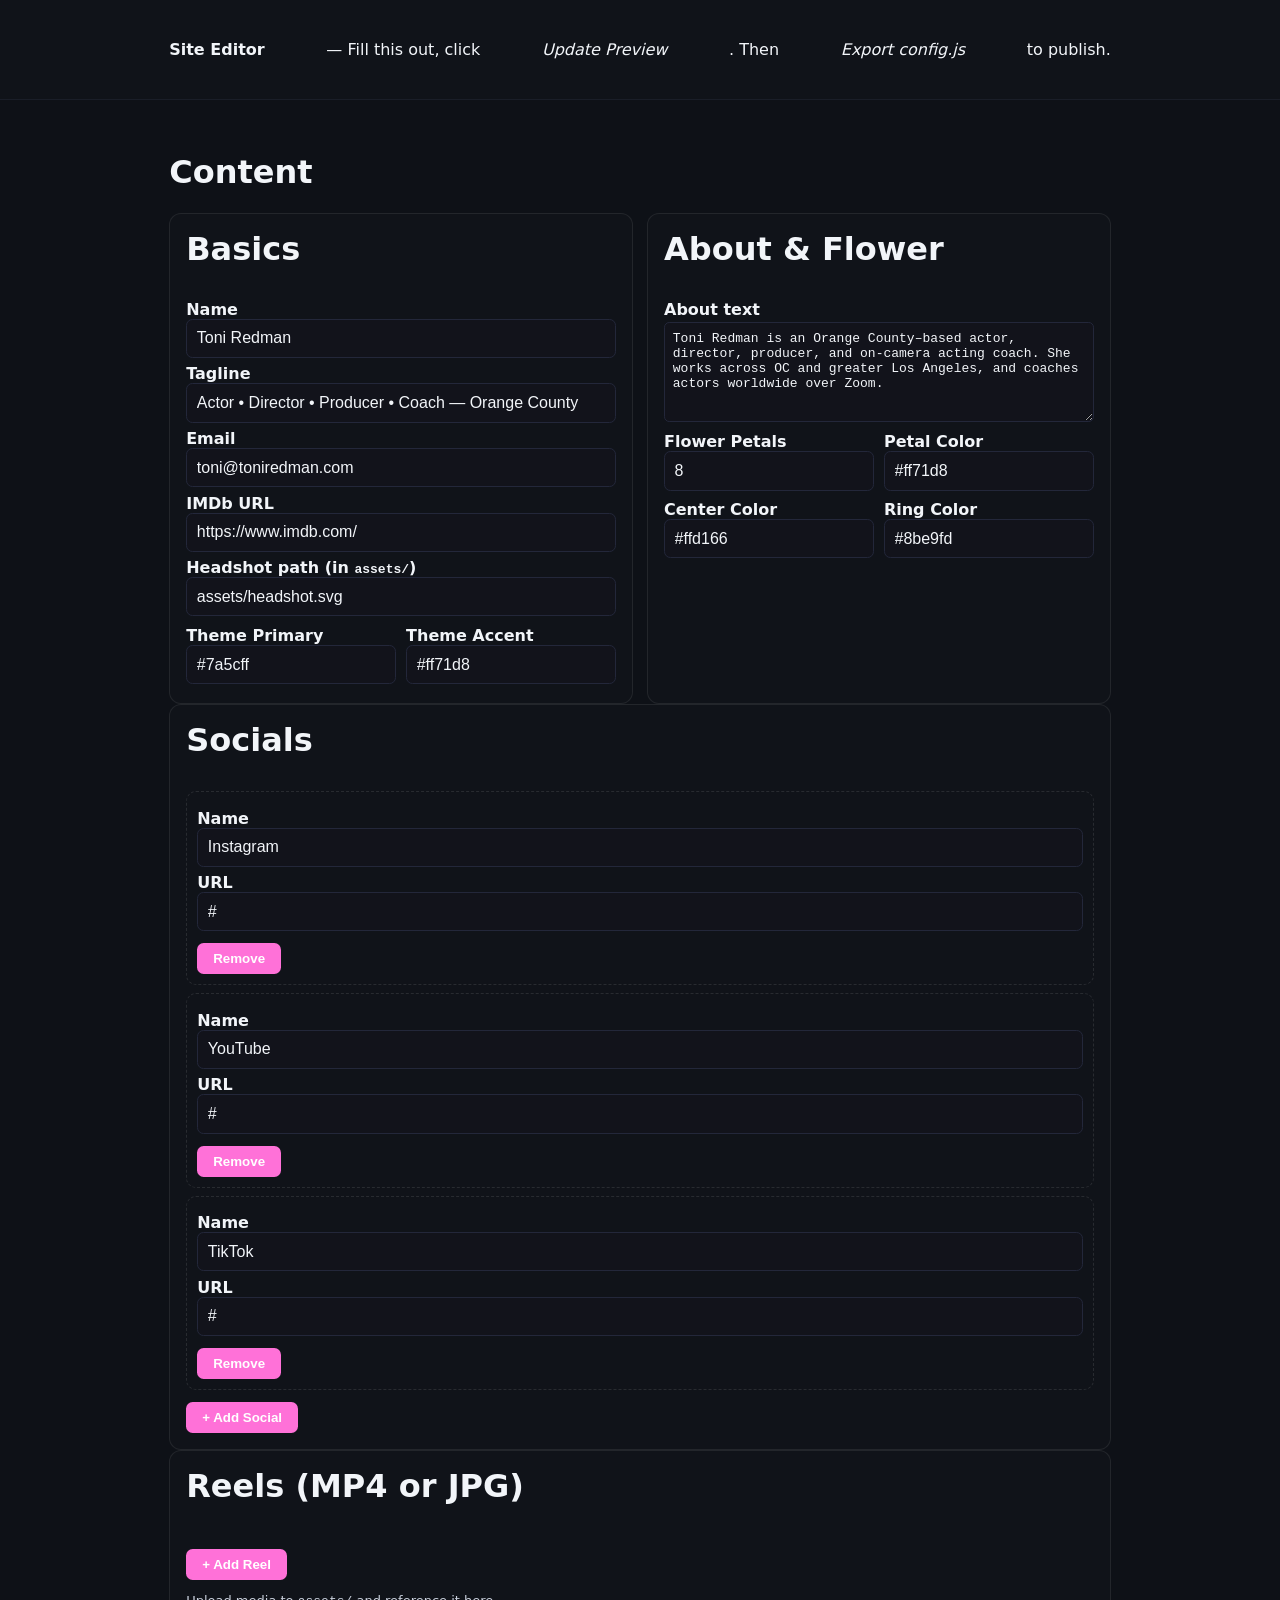
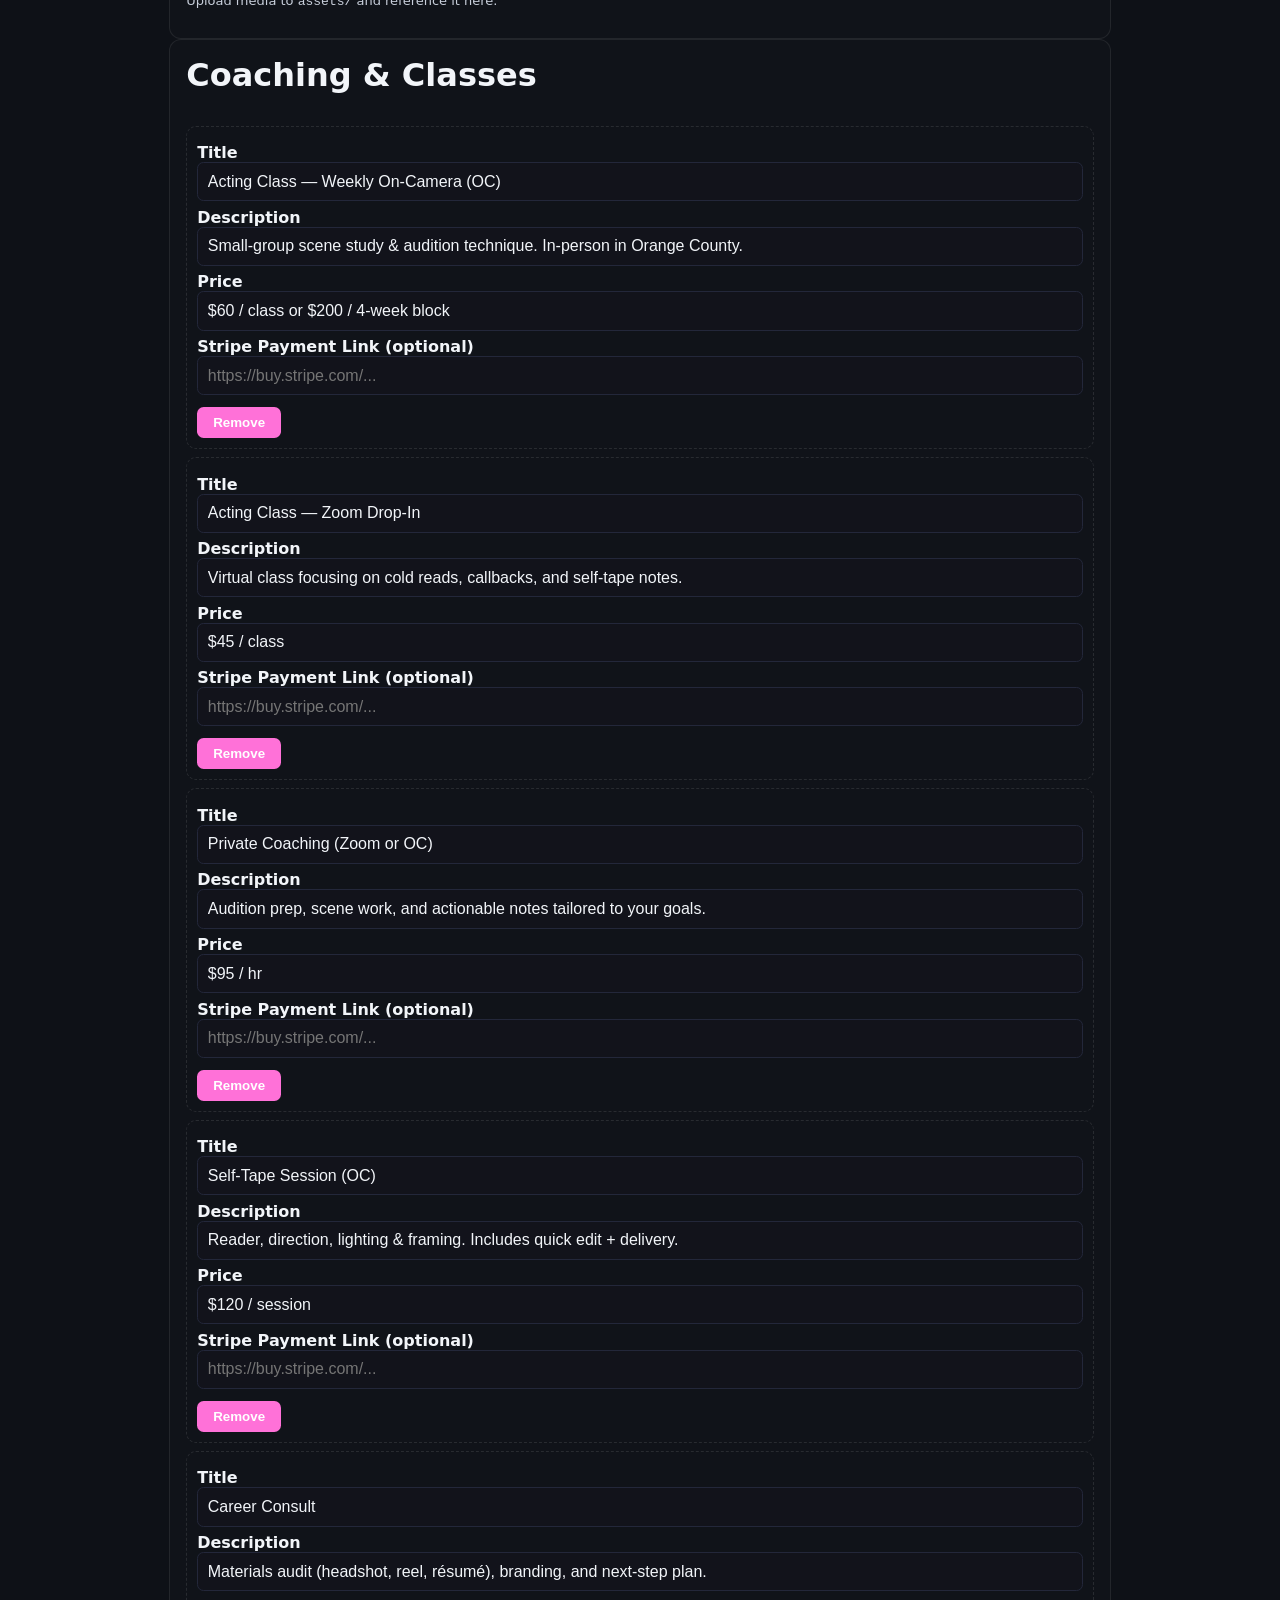
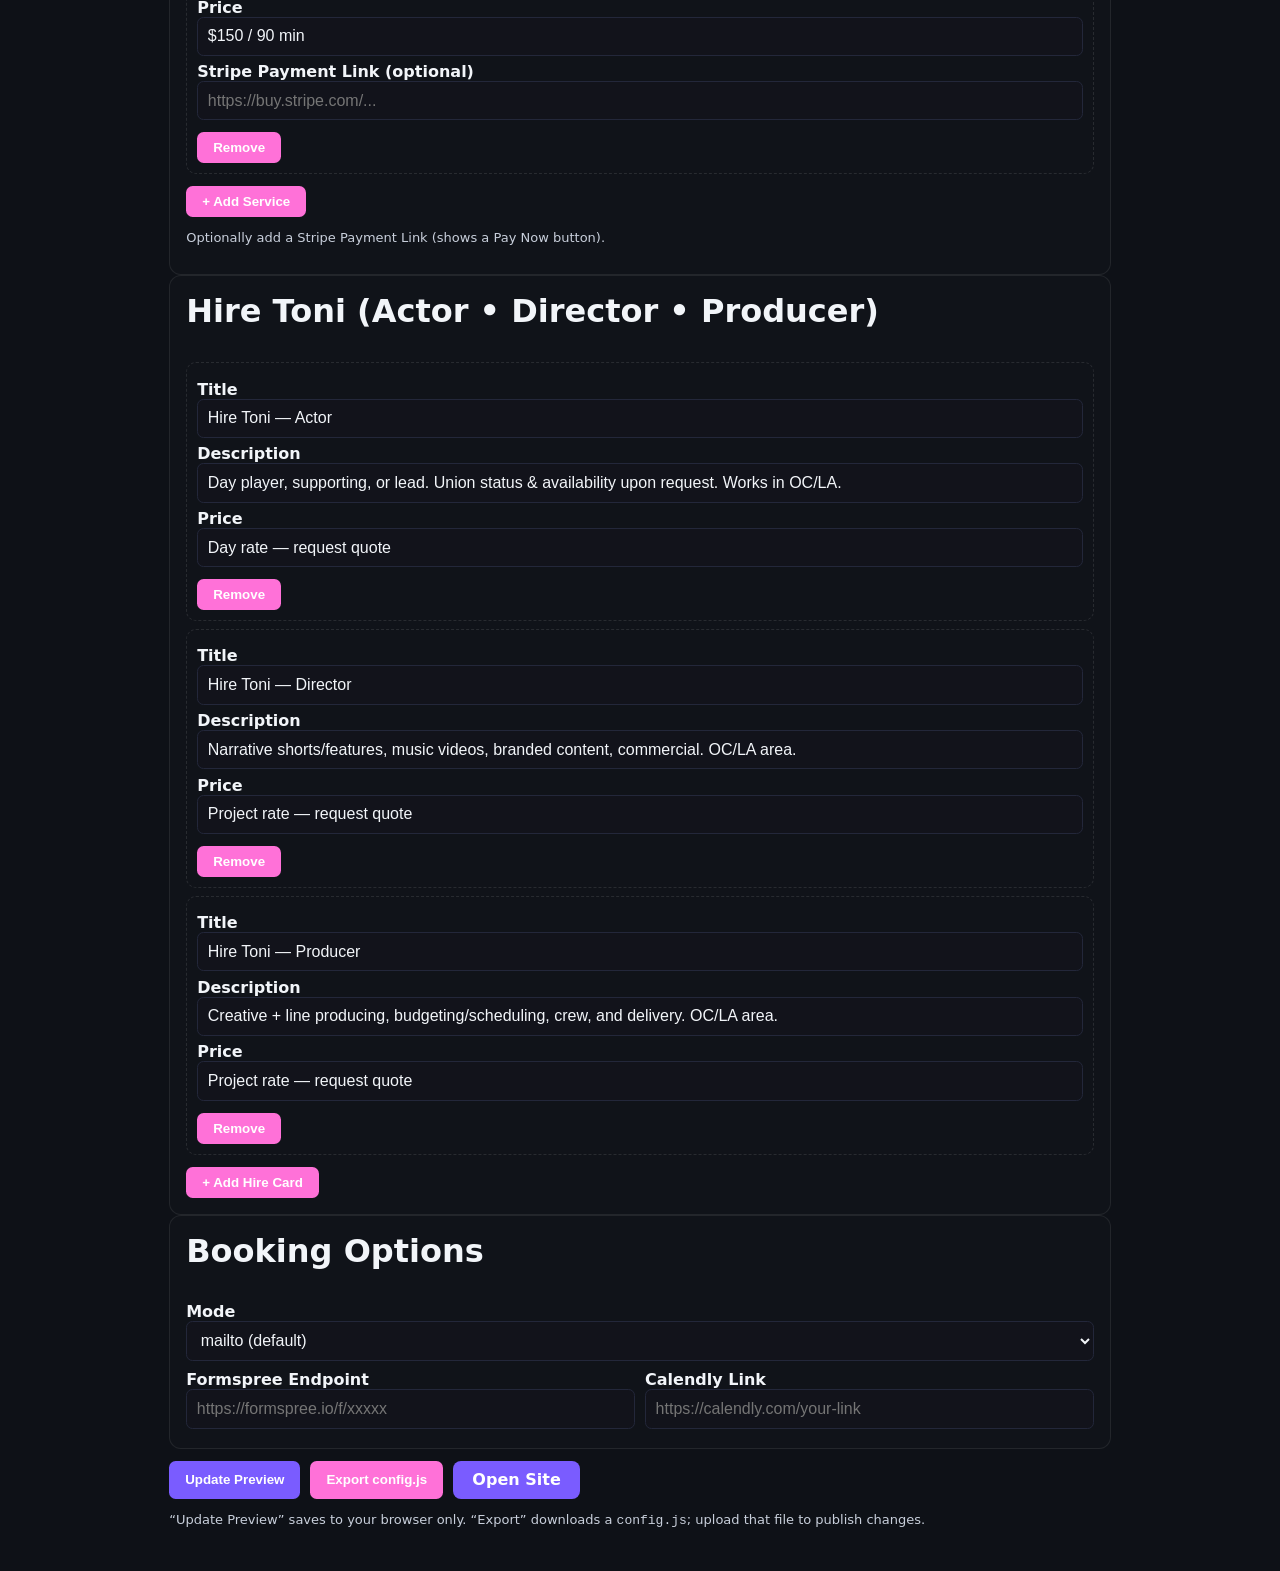
<file: admin.html>
<!doctype html>
<html lang="en">
<head>
  <meta charset="utf-8" />
  <meta name="viewport" content="width=device-width, initial-scale=1" />
  <title>Site Editor — Toni</title>
  <link rel="stylesheet" href="styles/style.css">
  <style>
    body{background:#0e1117}
    .wrap{max-width:980px}
    .grid{display:grid;gap:14px;grid-template-columns:1fr 1fr}
    .cardish{background:#101319;border:1px solid rgba(255,255,255,.08);padding:16px;border-radius:12px}
    label{font-weight:700;margin:.4rem 0 .2rem;display:block}
    input[type="text"], input[type="url"], input[type="email"], textarea, select{width:100%}
    textarea{min-height:100px}
    .row{display:grid;grid-template-columns:1fr 1fr;gap:10px}
    .btnbar{display:flex;gap:10px;margin-top:12px}
    .small{font-size:13px;color:#c8cfdb}
    .list{display:grid;gap:8px;margin-top:8px}
    .list .item{border:1px dashed rgba(255,255,255,.1);padding:10px;border-radius:10px}
  </style>
</head>
<body>
  <header class="site-header"><div class="wrap"><strong>Site Editor</strong> — Fill this out, click <em>Update Preview</em>. Then <em>Export config.js</em> to publish.</div></header>
  <main class="admin">
    <div class="wrap">
      <h1>Content</h1>

      <div class="grid">
        <section class="cardish">
          <h2>Basics</h2>
          <label>Name <input id="name" type="text"></label>
          <label>Tagline <input id="tagline" type="text"></label>
          <label>Email <input id="email" type="email"></label>
          <label>IMDb URL <input id="imdb" type="url"></label>
          <label>Headshot path (in <code>assets/</code>) <input id="headshot" type="text" placeholder="assets/toni.jpg"></label>
          <div class="row">
            <label>Theme Primary <input id="primary" type="text" placeholder="#7a5cff"></label>
            <label>Theme Accent <input id="accent" type="text" placeholder="#ff71d8"></label>
          </div>
        </section>

        <section class="cardish">
          <h2>About & Flower</h2>
          <label>About text</label>
          <textarea id="about"></textarea>
          <div class="row">
            <label>Flower Petals <input id="petals" type="text" placeholder="8"></label>
            <label>Petal Color <input id="flowerPetal" type="text" placeholder="#ff71d8"></label>
          </div>
          <div class="row">
            <label>Center Color <input id="flowerCenter" type="text" placeholder="#ffd166"></label>
            <label>Ring Color <input id="flowerRing" type="text" placeholder="#8be9fd"></label>
          </div>
        </section>
      </div>

      <section class="cardish">
        <h2>Socials</h2>
        <div class="list" id="socials"></div>
        <div class="btnbar"><button class="btn alt" id="addSocial">+ Add Social</button></div>
      </section>

      <section class="cardish">
        <h2>Reels (MP4 or JPG)</h2>
        <div class="list" id="reels"></div>
        <div class="btnbar"><button class="btn alt" id="addReel">+ Add Reel</button></div>
        <p class="small">Upload media to <code>assets/</code> and reference it here.</p>
      </section>

      <section class="cardish">
        <h2>Coaching & Classes</h2>
        <div class="list" id="services"></div>
        <div class="btnbar"><button class="btn alt" id="addService">+ Add Service</button></div>
        <p class="small">Optionally add a Stripe Payment Link (shows a Pay Now button).</p>
      </section>

      <section class="cardish">
        <h2>Hire Toni (Actor • Director • Producer)</h2>
        <div class="list" id="hire"></div>
        <div class="btnbar"><button class="btn alt" id="addHire">+ Add Hire Card</button></div>
      </section>

      <section class="cardish">
        <h2>Booking Options</h2>
        <label>Mode
          <select id="bookingMode">
            <option value="mailto">mailto (default)</option>
            <option value="formspree">formspree</option>
            <option value="calendly">calendly</option>
          </select>
        </label>
        <div class="row">
          <label>Formspree Endpoint <input id="formspree" type="url" placeholder="https://formspree.io/f/xxxxx"></label>
          <label>Calendly Link <input id="calendly" type="url" placeholder="https://calendly.com/your-link"></label>
        </div>
      </section>

      <div class="btnbar">
        <button class="btn" id="preview">Update Preview</button>
        <button class="btn alt" id="export">Export config.js</button>
        <a class="btn" href="index.html" target="_blank">Open Site</a>
      </div>
      <p class="small">“Update Preview” saves to your browser only. “Export” downloads a <code>config.js</code>; upload that file to publish changes.</p>
    </div>
  </main>
  <script type="module" src="scripts/admin.js"></script>
</body>
</html>
</file>
<file: styles/style.css>
:root{
  --bg: #0b0d10;
  --surface: #101319;
  --text: #f2f5f9;
  --muted: #c8cfdb;
  --primary: #7a5cff;
  --accent: #ff71d8;
  --ring: 0 0 0 3px color-mix(in oklab, var(--primary) 40%, transparent);
}
* {
  box-sizing: border-box;
}
html, body {
  height: 100%;
}
body {
  margin: 0;
  font-family: Inter, system-ui, -apple-system, Segoe UI, Roboto, Helvetica, Arial, sans-serif;
  background: radial-gradient(1200px 600px at 85% -10%, color-mix(in oklab, var(--accent) 12%, transparent), transparent 60%), var(--bg);
  color: var(--text);
}

/* Header */
.site-header {
  background: var(--surface);
  border-bottom: 1px solid #1a1e28;
  padding-top: 0.5rem;
  padding-bottom: 0.5rem;
}
.site-header .wrap {
  display: flex;
  align-items: center;
  justify-content: space-between;
}
.brand {
  display: flex;
  align-items: center;
  gap: 0.6em;
}
.logo {
  display: flex;
  align-items: center;
  text-decoration: none;
  color: var(--primary);
  font-weight: 800;
  font-size: 1.2em;
}
.logo img {
  margin-right: 0.4em;
}
.tagline {
  font-size: 0.95em;
  color: var(--muted);
  margin-left: 1em;
}

/* Navbar */
.nav {
  display: flex;
  gap: 1.2em;
}
.nav a {
  color: var(--muted);
  text-decoration: none;
  font-weight: 600;
  transition: color 0.2s;
}
.nav a:hover, .nav a:focus {
  color: var(--primary);
}

/* Main layout */
.wrap {
  max-width: 900px;
  margin: 0 auto;
  padding: 2rem 1.2rem;
}
.section {
  background: var(--surface);
  margin-bottom: 2rem;
  border-radius: 1.2rem;
  box-shadow: 0 2px 24px 0 rgb(20 24 32 / 0.1);
}
.section.altbg {
  background: #181b24;
}
h1, h2, h3, h4 {
  font-weight: 800;
  color: var(--text);
}
h2 {
  margin-top: 0;
  margin-bottom: 1em;
  font-size: 2em;
}
.prose {
  color: var(--muted);
  font-size: 1.1em;
  line-height: 1.7;
}

/* Hero section */
.hero {
  background: transparent;
  padding-bottom: 0;
}
.hero-grid {
  display: flex;
  flex-wrap: wrap;
  gap: 2rem;
  align-items: center;
  justify-content: space-between;
}
.hero-copy {
  flex: 2;
  min-width: 260px;
}
.hero-copy h1 {
  margin-bottom: 0.3em;
  font-size: 2.2em;
}
.hero-copy .lead {
  font-size: 1.2em;
  color: var(--muted);
}
.cta-row {
  margin: 1.2em 0;
  display: flex;
  gap: 1em;
}
.btn, .btn.alt {
  display: inline-block;
  padding: 0.6em 1.2em;
  border-radius: 0.5em;
  font-weight: 600;
  background: var(--primary);
  color: #fff;
  border: none;
  cursor: pointer;
  text-decoration: none;
  transition: background 0.2s, color 0.2s;
}
.btn.alt {
  background: var(--accent);
}
.btn:hover, .btn:focus {
  background: color-mix(in oklab, var(--primary) 80%, #fff 20%);
}
.btn.alt:hover, .btn.alt:focus {
  background: color-mix(in oklab, var(--accent) 80%, #fff 20%);
}
.socials {
  margin-top: 1em;
  display: flex;
  gap: 0.8em;
}
.hero-headshot {
  flex: 1;
  min-width: 180px;
  display: flex;
  flex-direction: column;
  align-items: center;
}
.hero-headshot img {
  border-radius: 50%;
  width: 180px;
  height: 180px;
  object-fit: cover;
  border: 3px solid var(--accent);
  background: #222;
  box-shadow: 0 2px 16px #0005;
}
.flower-wrap {
  margin-top: 1em;
  width: 120px;
  height: 120px;
  display: flex;
  align-items: center;
  justify-content: center;
}
#flower {
  width: 100%;
  height: 100%;
}

/* Cards, services, quotes, etc. */
.cards, .services {
  display: flex;
  flex-wrap: wrap;
  gap: 1.2em;
  margin: 1em 0;
  list-style: none;
  padding: 0;
}
.cards > div, .services > li {
  background: #151821;
  border-radius: 0.8em;
  padding: 1em;
  color: var(--text);
  box-shadow: 0 1px 8px #0003;
  min-width: 220px;
  flex: 1 1 220px;
}
.cards > div:hover, .services > li:hover {
  background: var(--primary);
  color: #fff;
  cursor: pointer;
  transition: background 0.2s, color 0.2s;
}
.quotes {
  display: grid;
  gap: 1.5em;
  grid-template-columns: repeat(auto-fit, minmax(260px, 1fr));
  margin: 1.5em 0;
}
.quotes > blockquote {
  background: #14161c;
  color: var(--muted);
  border-left: 4px solid var(--accent);
  padding: 1em;
  border-radius: 0.6em;
  font-size: 1.08em;
  margin: 0;
}

/* Coaching video blossom overlay */
.blossom {
  position: relative;
  width: 100%;
  max-width: 360px;
}
.blossom video {
  width: 100%;
  border-radius: 0.8em;
  box-shadow: 0 2px 16px #0006;
}
.overlay {
  position: absolute;
  bottom: 1em;
  left: 1em;
  right: 1em;
  background: color-mix(in oklab, var(--surface) 80%, var(--accent) 20%);
  color: #fff;
  padding: 0.5em 1em;
  border-radius: 0.5em;
  font-weight: 600;
  font-size: 1em;
  pointer-events: none;
}

/* Contact form */
.contact {
  display: grid;
  gap: 1em;
  margin: 1.5em 0 0 0;
  background: #181b24;
  padding: 1.5em;
  border-radius: 0.8em;
  box-shadow: 0 1px 8px #0003;
}
.field {
  display: flex;
  flex-direction: column;
  gap: 0.3em;
}
.field label {
  font-weight: 600;
  color: var(--muted);
}
input, select, textarea {
  padding: 0.6em;
  border-radius: 0.4em;
  border: 1px solid #23273a;
  background: #12131b;
  color: var(--text);
  font-size: 1em;
  transition: border-color 0.2s;
}
input:focus, select:focus, textarea:focus {
  outline: none;
  border-color: var(--primary);
  box-shadow: var(--ring);
}
textarea {
  resize: vertical;
}
.hint {
  color: var(--muted);
  font-size: 0.95em;
  margin-top: 0.5em;
}

/* Footer */
.site-footer {
  background: var(--surface);
  padding: 1em 0;
  text-align: center;
  color: var(--muted);
  font-size: 0.95em;
  margin-top: 2em;
}
.site-footer .wrap {
  padding: 0;
}

/* Skip to content */
.skip {
  position: absolute;
  left: -999px;
  top: 0;
  background: var(--accent);
  color: #fff;
  padding: 0.7em 1.2em;
  border-radius: 0.6em;
  z-index: 1000;
}
.skip:focus {
  left: 1em;
  top: 1em;
}

/* Responsive rules */
@media (max-width: 800px) {
  .site-header .wrap, .wrap {
    flex-direction: column;
    padding: 1rem 0.5rem;
  }
  .hero-grid {
    flex-direction: column;
    gap: 1.5rem;
  }
  .brand .tagline {
    display: block;
    margin-left: 0;
    margin-top: 0.5em;
  }
  .nav {
    gap: 0.8em;
    font-size: 1em;
    margin-top: 0.5em;
  }
}
@media (max-width: 500px) {
  .wrap, .site-header .wrap {
    padding: 0.5rem 0.3rem;
  }
  h2 {
    font-size: 1.3em;
  }
  .hero-headshot img {
    width: 120px;
    height: 120px;
  }
  .flower-wrap {
    width: 72px;
    height: 72px;
  }
}
</file>
